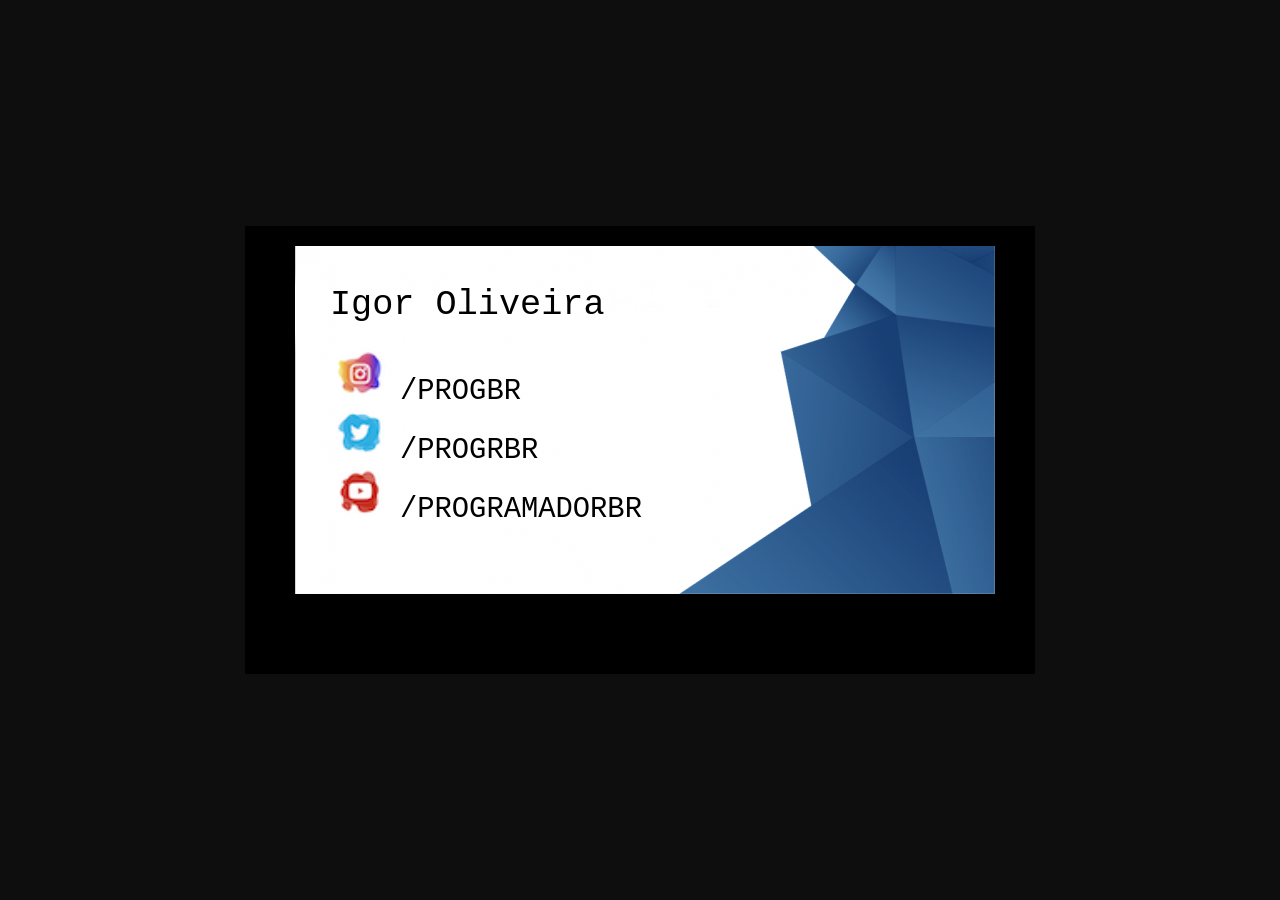
<file: m03_CSS-Basico/index.html>
<!DOCTYPE html>
<html lang="pt-br">

<head>
    <meta charset="UTF-8">
    <meta http-equiv="X-UA-Compatible" content="IE=edge">
    <meta name="viewport" content="width=device-width, initial-scale=1.0">
    <title>Cartão de Visita</title>
    <link rel="stylesheet" href="style.css">
</head>

<body>
    <div class="card">
        <div class="content">
            <h1>Igor Oliveira</h1>
            <ul>
                <li><img src="./assets/instagram.png" alt="instagram">/PROGBR</li>
                <li><img src="./assets/twitter.png" alt="twitter">/PROGRBR</li>
                <li><img src="./assets/youtube.png" alt="youtube">/PROGRAMADORBR</li>
            </ul>
        </div>
    </div>
</body>

</html>
</file>
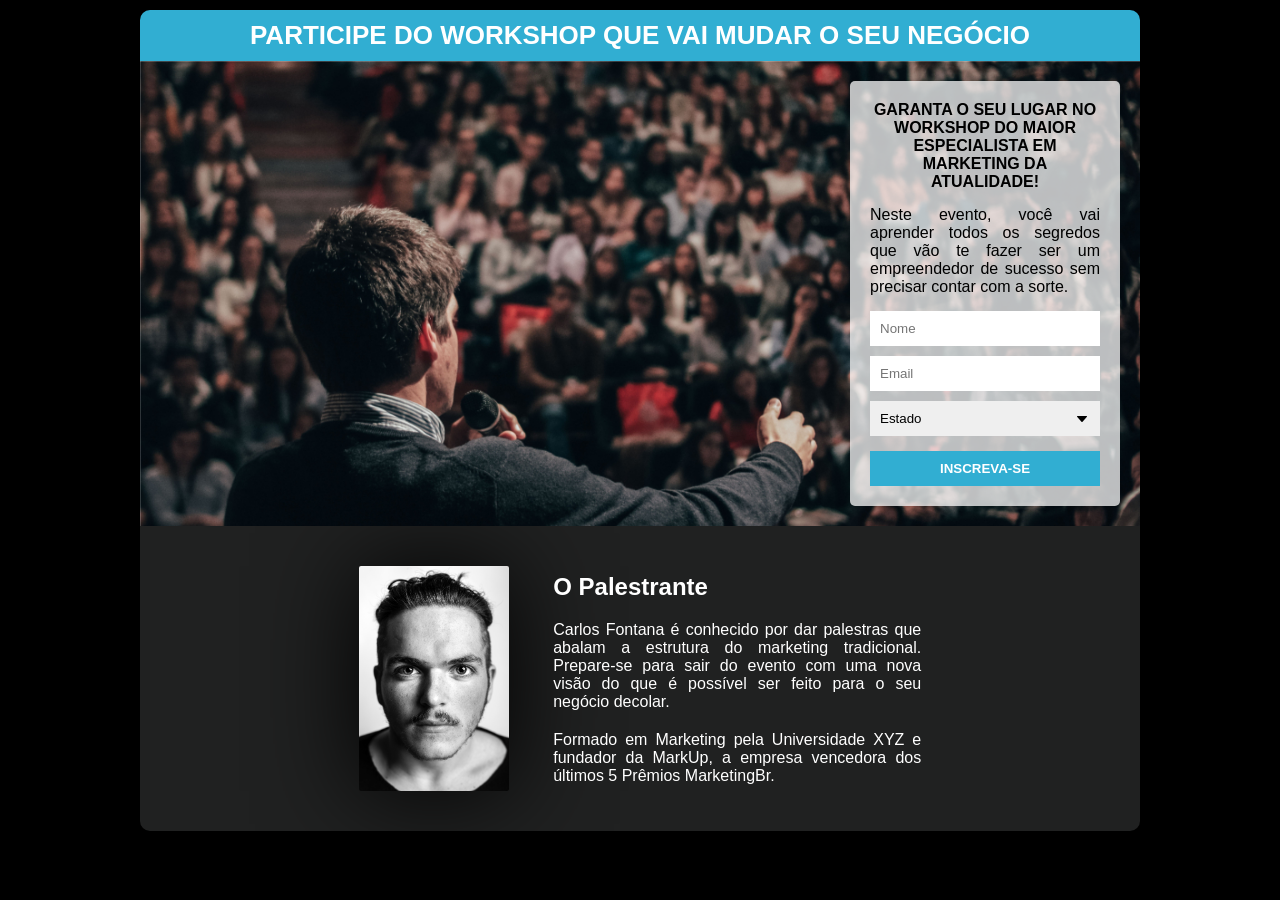
<file: m06_Projeto_Pagina-de-Captura/index.html>
<!DOCTYPE html>
<html lang="pt-br">

<head>
    <meta charset="UTF-8">
    <meta name="viewport" content="width=device-width, initial-scale=1.0">
    <link rel="icon" href="./assets/ico.png" type="image/png">
    <link rel="stylesheet" href="./css/style.css">
    <title>Workshop</title>
</head>

<body>
    <div class="container">
        <header class="header">
            <h1 class="headerTitle">Participe do workshop que vai mudar o seu negócio</h1>
        </header>

        <main class="main">
            <section class="subscriptionBox">
                <div class="formContainer">
                    <h2 class="formTitle marginBottom">
                        Garanta o seu lugar no workshop do maior especialista em marketing da atualidade!
                    </h2>
                    <p class="formText marginBottom">
                        Neste evento, você vai aprender todos os segredos que vão te fazer ser um empreendedor de
                        sucesso sem precisar contar com a sorte.
                    </p>
                    <form
                        action="https://gmail.us5.list-manage.com/subscribe/post?u=f3d0a93839453ee12dd11a247&amp;id=f24a538513"
                        method="POST" id="mc-embedded-subscribe-form" name="mc-embedded-subscribe-form" class="validate"
                        target="_blank" novalidate>
                        <input class="formFields" type="text" name="NAME" placeholder="Nome">
                        <input class="formFields" type="text" name="EMAIL" placeholder="Email">
                        <select class="formFields" name="PLACE">
                            <option value="" selected disabled>Estado</option>
                            <option value="rj">Rio de Janeiro</option>
                            <option value="sp">São Paulo</option>
                            <option value="mg">Minas Gerais</option>
                            <option value="es">Espírito Santo</option>
                        </select>
                        <!-- real people should not fill this in and expect good things - do not remove this or risk form bot signups-->
                        <div style="position: absolute; left: -5000px;" aria-hidden="true"><input type="text"
                                name="b_f3d0a93839453ee12dd11a247_f24a538513" tabindex="-1" value=""></div>

                        <button class="button formFields">Inscreva-se</button>
                    </form>
                </div>
            </section>
        </main>

        <footer class="footer">
            <img class="picture" src="./assets/face.jpg" alt="Lecturer face photo">
            <div class="description">
                <h3 class="footerTitle footerMarginBottom">O Palestrante</h3>
                <p class="footerText footerMarginBottom">
                    Carlos Fontana é conhecido por dar palestras que abalam a estrutura do marketing tradicional.
                    Prepare-se para sair do evento com uma nova visão do que é possível ser feito para o seu negócio
                    decolar.
                </p>
                <p class="footerText">
                    Formado em Marketing pela Universidade XYZ e fundador da MarkUp, a empresa vencedora dos últimos 5
                    Prêmios MarketingBr.
                </p>
            </div>
        </footer>

    </div>
</body>

</html>
</file>
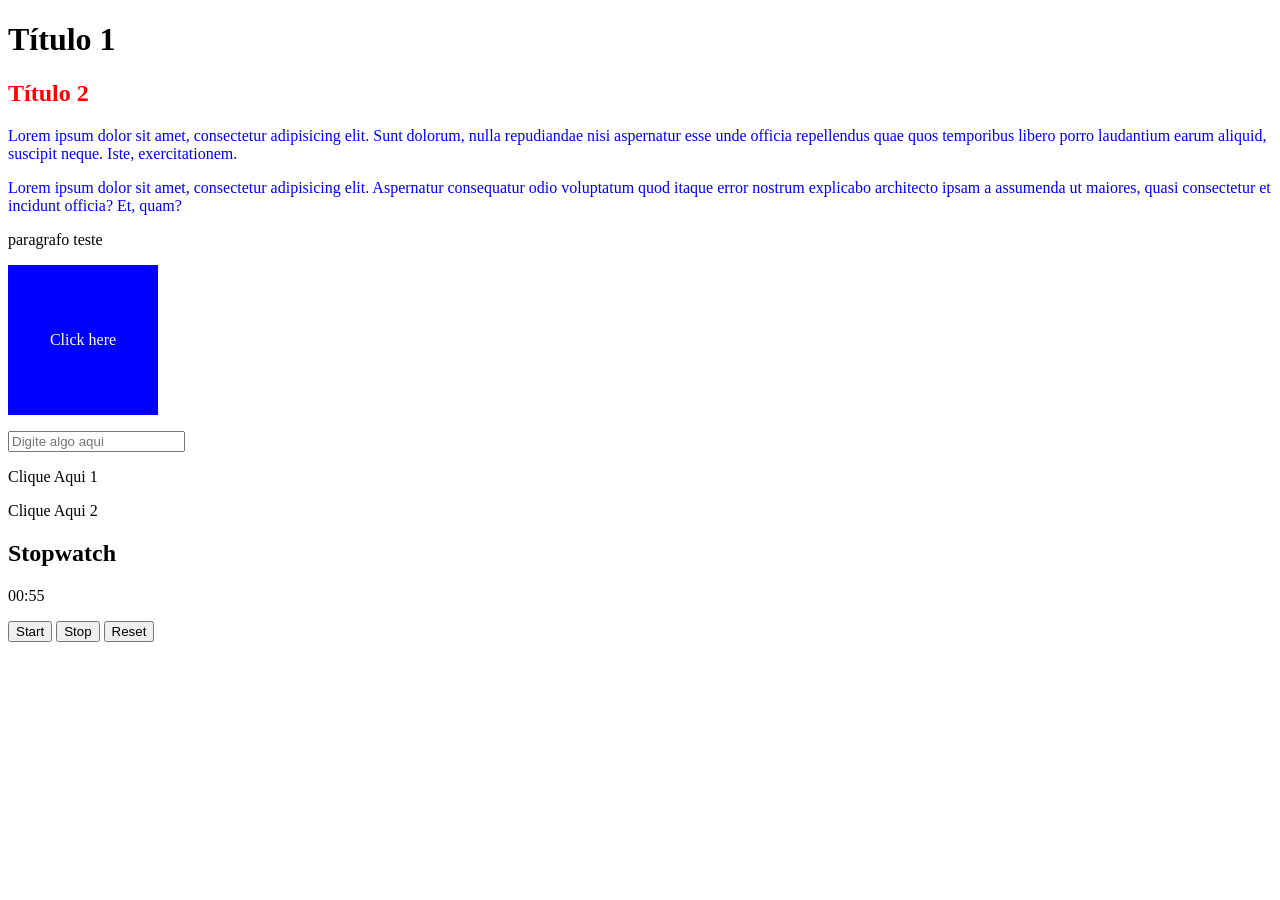
<file: m09_JS-Intermediario/index.html>
<!DOCTYPE html>
<html lang="pt-br">

<head>
  <meta charset="UTF-8">
  <meta http-equiv="X-UA-Compatible" content="IE=edge">
  <meta name="viewport" content="width=device-width, initial-scale=1.0">
  <link rel="stylesheet" href="style.css">
  <title>Document</title>
</head>

<body>
  <h1 id="title1">Título 1</h1>

  <h2>Título 2</h2>

  <p class="paragrafo">
    Lorem ipsum dolor sit amet, consectetur adipisicing elit. Sunt dolorum, nulla repudiandae nisi aspernatur esse unde
    officia repellendus quae quos temporibus libero porro laudantium earum aliquid, suscipit neque. Iste,
    exercitationem.
  </p>

  <p class="paragrafo">
    Lorem ipsum dolor sit amet, consectetur adipisicing elit. Aspernatur consequatur odio voluptatum quod itaque error
    nostrum explicabo architecto ipsam a assumenda ut maiores, quasi consectetur et incidunt officia? Et, quam?
  </p>

  <p class="paragrafoTeste">paragrafo teste <span class="hiddenText">texto oculto com css</span></p>

  <div class="divTeste" onclick="divClicked(this)" onmouseover="onDiv(this)" onmouseout="outDiv(this)">
    Click here
  </div>

  <p class="textoInserido"></p>
  <input oninput="insertText(this)" placeholder="Digite algo aqui">

  <p onclick="f1(this)">Clique Aqui 1</p>

  <p id="ref">Clique Aqui 2</p>

  <h2> Stopwatch </h2>

  <p><span id="min">00</span>:<span id="sec">55</span></p>

  <button id="start">Start</button>
  <button id="stop">Stop</button>
  <button id="reset">Reset</button>



  <script src="script.js"></script>
</body>

</html>
</file>
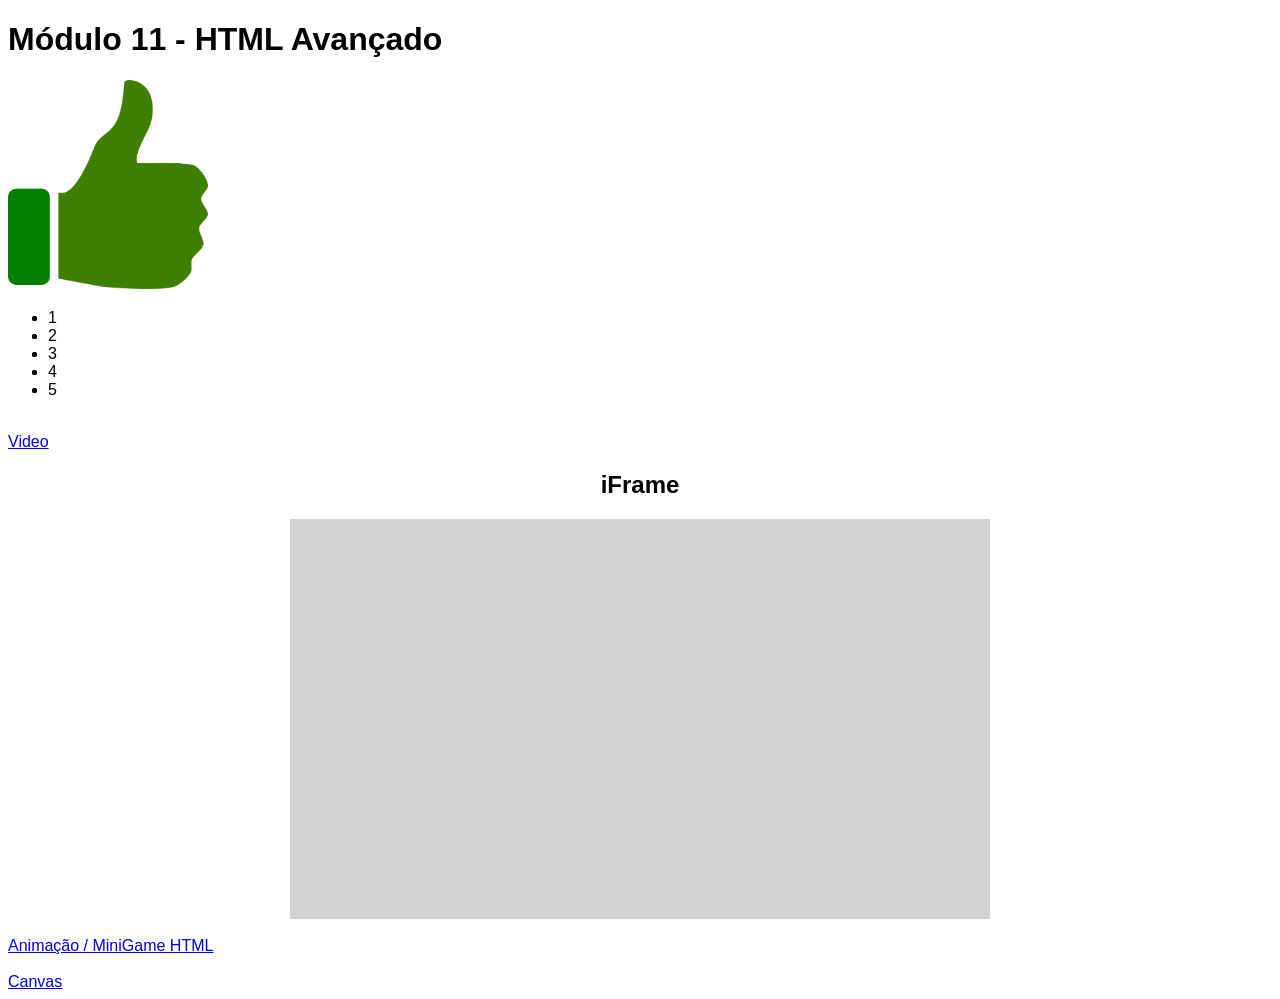
<file: m11_HTML-Avancado/index.html>
<!DOCTYPE html>
<html lang="pt-br">
    <head>
        <meta charset="UTF-8" />
        <meta http-equiv="X-UA-Compatible" content="IE=edge" />
        <meta name="viewport" content="width=device-width, initial-scale=1.0" />
        <link rel="stylesheet" href="style.css" />
        <title>Módulo 11</title>
    </head>
    <body>
        <h1>Módulo 11 - HTML Avançado</h1>

        <img src="./assets/images/thumbs-up.png" id="thumb" />

        <ul id="list" data-num="5"></ul>
        <br />
        <a href="./video.html">Video</a>

        <div class="iframeContainer">
            <h2>iFrame</h2>
            <iframe src="./video.html"></iframe>
        </div>
        <br />
        <a href="./animacao.html">Animação / MiniGame HTML</a>
        <br /><br />
        <a href="./canvas.html">Canvas</a>

        <script src="script.js"></script>
    </body>
</html>
</file>
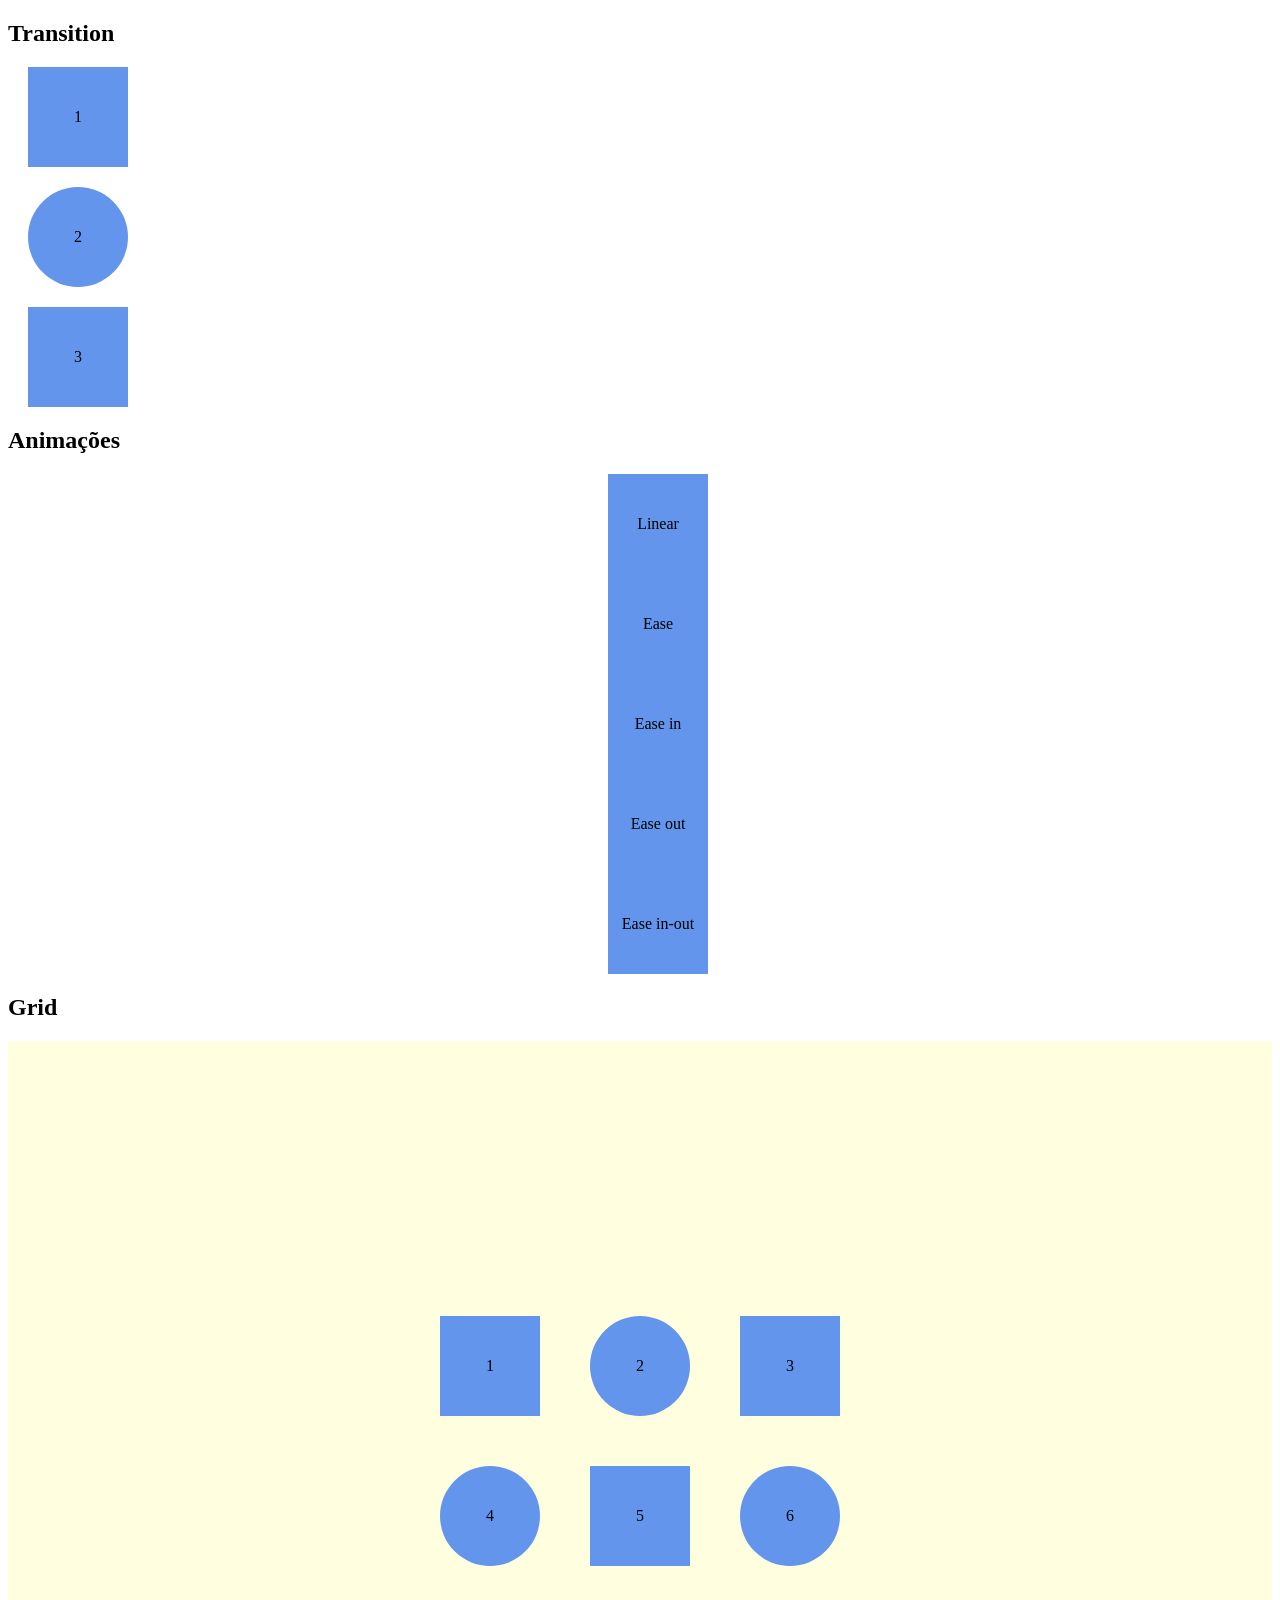
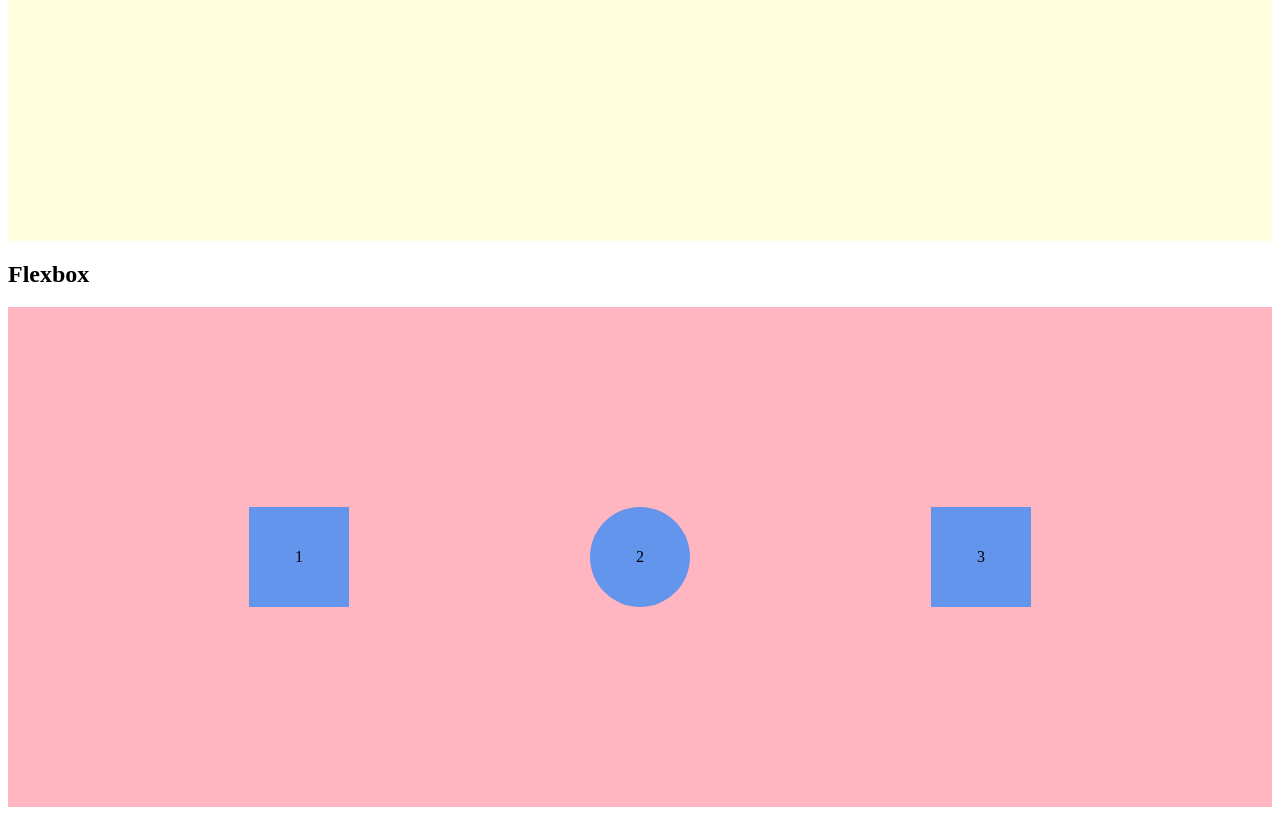
<file: m12_CSS-Avancado/index.html>
<!DOCTYPE html>
<html lang="en">
    <head>
        <meta charset="UTF-8" />
        <meta http-equiv="X-UA-Compatible" content="IE=edge" />
        <meta name="viewport" content="width=device-width, initial-scale=1.0" />
        <link rel="stylesheet" href="style.css" />
        <title>CSS Avançado</title>
    </head>
    <body>
        <!-- <h1>CSS Avançado</h1> -->

        <h2>Transition</h2>
        <div class="transition">
            <div class="square">1</div>
            <div class="circle">2</div>
            <div class="square slide">3</div>
        </div>

        <h2>Animações</h2>
        <div class="animation">
            <div class="square">Linear</div>
            <div class="square">Ease</div>
            <div class="square">Ease in</div>
            <div class="square">Ease out</div>
            <div class="square">Ease in-out</div>
        </div>

        <h2>Grid</h2>
        <div class="containerGrid">
            <div class="square">1</div>
            <div class="circle">2</div>
            <div class="square">3</div>
            <div class="circle">4</div>
            <div class="square">5</div>
            <div class="circle">6</div>
        </div>
        <h2>Flexbox</h2>
        <div class="container">
            <div class="square">1</div>
            <div class="circle">2</div>
            <div class="square">3</div>
        </div>
    </body>
</html>
</file>
<file: m03_CSS-Basico/style.css>
body {
    margin: 0px;
    background-color: #0E0E0E;
    height: 100%;
}

.card {
    font-family:'Courier New', Courier, monospace;
    background-image: url(./assets/background.png);
    background-repeat: no-repeat;
    background-size: cover; /*BG cobre toda a div (deformando)*/
    width: 700px; /* Tamanho do background */
    height: 348px;
    border-width: 20px 40px 80px 50px;
    border-style: solid;
    border-color: black;
    position: absolute;
    top: 50%;                           /* Centralizar verticalmente */
    left: 50%;                          /* Centralizar horizontalmente */
    transform: translate(-50%, -50%);   /* Corrigir referência para centro da div */
}

h1 {
    font-weight: 400;
    font-size: 2.2em;
    padding: 15px 0 0 35px;
}

ul {
    list-style-type: none;
    font-size: 1.5em;
}

li {
    font-size: larger;
}

img {
    width: 50px;
    padding-right: 15px;
}
</file>
<file: m06_Projeto_Pagina-de-Captura/css/style.css>
* { 
    /* "Limpa" as formatações default dos elementos */
    margin: 0;
    padding: 0;
}

body {
    font-family:'Trebuchet MS', 'Lucida Sans Unicode', 'Lucida Grande', 'Lucida Sans', Arial, sans-serif;
    background-color: black;
    margin: 10px;
}

.container {
    max-width: 1000px;
    margin: auto;
}

.header {
    background-color: #31AED2;
    color: white;
    text-align: center;
    padding: 10px;
    border-radius: 10px 10px 0 0;
}

.headerTitle {
    text-transform: uppercase;
    font-size: 26px;
}

.main {
    background-color: #202121;
}

.subscriptionBox {
    padding: 20px;
    background-image: url(../assets/people.jpg);
    background-size: cover;
    overflow: hidden;
}

.formContainer {
    max-width: 230px;
    background-color: #FFFFFFBB;
    padding: 20px;
    float: right;
    border-radius: 5px;
}

.formTitle {
    text-transform: uppercase;
    font-size: 16px;
    text-align: center;
}

.marginBottom {
    margin-bottom: 15px;
}

.formText {
    text-align: justify;
}

.formFields {
    width: 100%;
    box-sizing: border-box;
    border: none;
    margin-bottom: 10px;
    padding: 10px;
}

.formFields:hover {
    background-color: rgb(245, 245, 245);
    transform: scale(1.02);
}

select {
    appearance: none;
    -moz-appearance: none;
    -webkit-appearance: none;
    background-image: url(../assets/arrow.jpg);
    background-repeat: no-repeat;
    background-position: calc(100% - 10px) center; 
}

.button {
    text-transform: uppercase;
    color: white;
    background-color: #31AED2;
    font-weight: bold;
    margin-top: 5px;
    margin-bottom: 0;
}

.button:hover {
    background-color: #31c8f1;
    transform: scale(0.98);
    transition: 0.1s;
}


.footer {
    background-color: #202121;
    padding: 40px;
    text-align: center;
    border-radius: 0 0 10px 10px;
    overflow: hidden;
}

.picture {
    width: 150px;
    border-radius: 2px;
    box-shadow: 0px 0px 100px black;
}

.picture:hover {
    transform: scale(1.03);
    transition: 0.4s;
}

.footerTitle {
    font-size: 24px;
}

.description {
    color: white;
    display: inline-block;
    max-width: 40%;
    margin-left: 40px;
    text-align: justify;
}

.footerMarginBottom {
    margin-bottom: 20px; 
}

.picture, .description {
    vertical-align: middle;
}

@media screen and (max-width: 600px) {
    
    .headerTitle {
        font-size: 20px;
    }

    .formContainer {
        max-width: 100%;
    }
    
    .formFields {
        padding: 15px;
    }

    .picture {
        width: 100px;
        display: block;
        margin: auto;
        margin-bottom: 20px;
    }

    .description {
        display: block;
        max-width: 90%;
        margin: auto;
    }
}
</file>
<file: m09_JS-Intermediario/style.css>
.paragrafo {
  color: blue;
}

.red {
  color: red;
}

.hiddenText {
  display: none;
}

.divTeste {
  --div-size: 150px;
  width: var(--div-size);
  height: var(--div-size);
  background-color: blue;
  color: white;
  text-align: center;
  line-height: var(--div-size);
}
</file>
<file: m11_HTML-Avancado/style.css>
* {
    font-family: "Lucida Sans", "Lucida Sans Regular", "Lucida Grande",
        "Lucida Sans Unicode", Geneva, Verdana, sans-serif;
}

img#thumb {
    width: 200px;
}

iframe {
    width: 700px;
    height: 400px;
    border: none;
}

.iframeContainer {
    display: flex;
    flex-direction: column;
    align-items: center;
}
</file>
<file: m12_CSS-Avancado/style.css>
:root {
    --size: 100px;
    --azul: cornflowerblue;
    --margin: 10px;
}

* {
    box-sizing: border-box;
}

.transition div {
    margin: 20px;
    transition-property: background-color color border-radius;
    transition-duration: 500ms;
    position: relative;
    z-index: 0;
}

.transition .square:hover {
    background-color: darkblue;
    color: white;
    border-radius: 50%;
}

.transition .circle:hover {
    background-color: darkblue;
    color: white;
    border-radius: 0%;
}

.transition .square.slide:after {
    content: "";
    position: absolute;
    z-index: -1;
    transition: all 500ms ease-out;
    width: 0%;
    height: 100%;
    top: 0;
    left: 0;
    background: darkblue;
}

.transition .square.slide:hover:after {
    width: 100%;
}

.transition .square.slide:hover {
    background-color: cornflowerblue;
    color: white;
    border-radius: 0%;
}

@keyframes changeColorAndWidth {
    0% {
        background-color: lightcyan;
        color: black;
    }
    50% {
        background-color: purple;
        width: 200px;
    }
    100% {
        background-color: darkblue;
        color: white;
    }
}

@keyframes move {
    0% {
        position: relative;
        left: 0px;
    }
    50% {
        position: relative;
        left: 300px;
    }
    100% {
        position: relative;
        left: 600px;
    }
}

.animation .square {
    animation-name: move;
    animation-duration: 3s;
    animation-iteration-count: infinite;
    animation-direction: alternate;
    animation-fill-mode: both;
}

.animation .square:nth-child(1) {
    animation-timing-function: linear;
}
.animation .square:nth-child(2) {
    animation-timing-function: ease;
}
.animation .square:nth-child(3) {
    animation-timing-function: ease-in;
}
.animation .square:nth-child(4) {
    animation-timing-function: ease-out;
}
.animation .square:nth-child(5) {
    animation-timing-function: ease-in-out;
}

/* animation-timing-function: ease; */

.containerGrid {
    background-color: lightyellow;
    height: 800px;

    display: grid;
    grid-template-rows: auto auto;
    grid-template-columns: auto auto auto;
    gap: 50px;

    justify-items: center;
    align-items: center;

    justify-content: center;
    align-content: center;
}

.container {
    background-color: lightpink;
    height: 500px;

    display: flex;
    flex-wrap: wrap;

    justify-content: space-evenly;
    align-items: center;
}

div {
    /* display: inline-block; */

    text-align: center;
    line-height: var(--size);
}

div.square {
    width: var(--size);
    height: var(--size);
    background-color: var(--azul);
    /* margin: var(--margin); */

    /* transform: rotate(45deg); */
    /* transform: scale(0.25); */
    /* transform: skew(-15deg, -15deg); */
    /* transform: translate(-50%, -50%); */
}

div.circle {
    width: var(--size);
    height: var(--size);
    background-color: var(--azul);
    /* margin: var(--margin); */

    border-radius: 50%;
}
</file>
